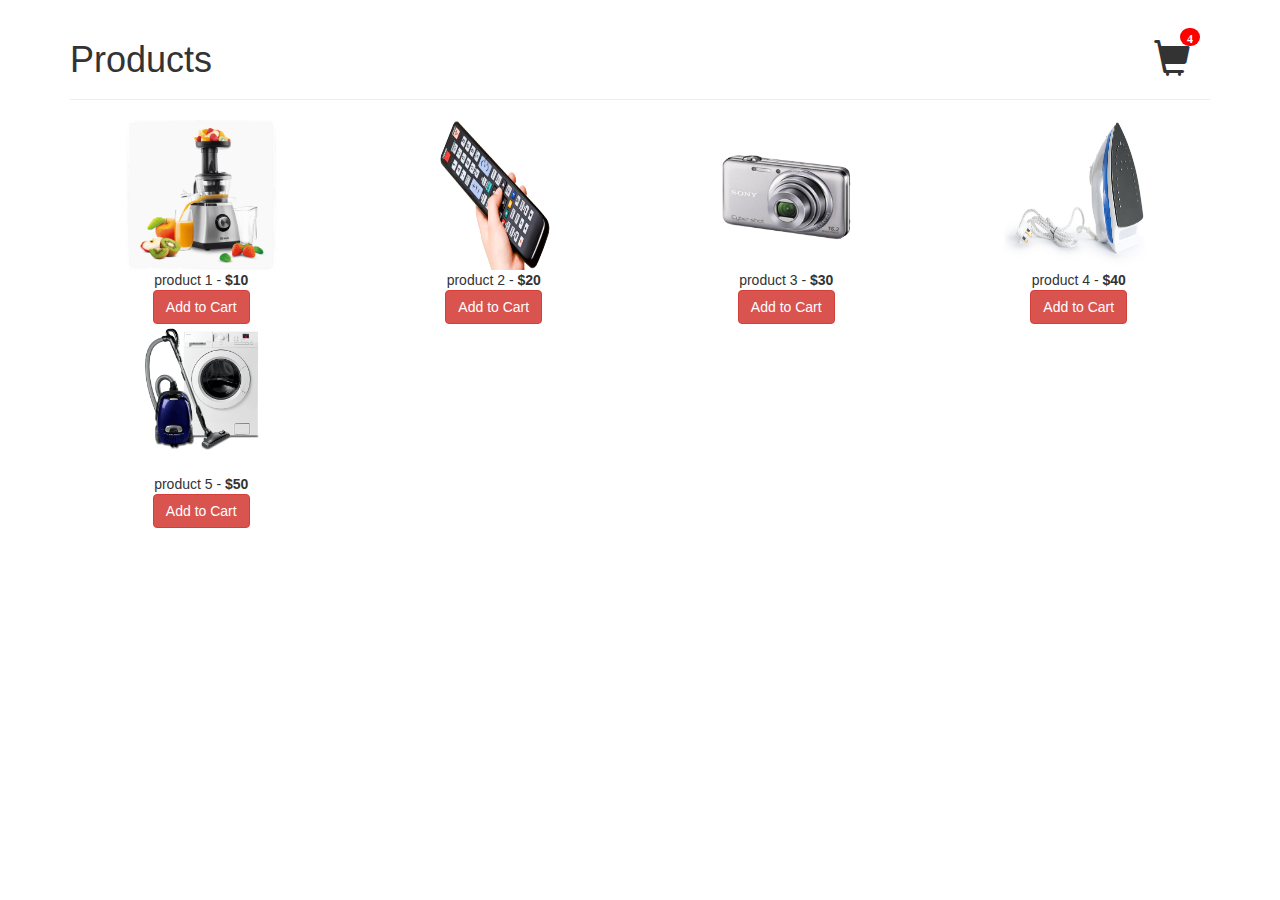
<file: jquery.mycart-master/jquery.mycart-master/index.html>
<html>

<head>
  <title>My Cart</title>
  <link rel="stylesheet" href="css/bootstrap.min.css">
  <style>
  .badge-notify{
    background:red;
    position:relative;
    top: -20px;
    right: 10px;
  }
  .my-cart-icon-affix {
    position: fixed;
    z-index: 999;
  }
  </style>
</head>

<body class="container">

  <div class="page-header">
    <h1>Products
      <div style="float: right; cursor: pointer;">
        <span class="glyphicon glyphicon-shopping-cart my-cart-icon"><span class="badge badge-notify my-cart-badge"></span></span>
      </div>
    </h1>
  </div>

  

  <div class="row">
    <div class="col-md-3 text-center">
      <img src="images/img_1.png" width="150px" height="150px">
      <br>
      product 1 - <strong>$10</strong>
      <br>
      <button class="btn btn-danger my-cart-btn" data-id="1" data-name="product 1" data-summary="summary 1" data-price="10" data-quantity="1" data-image="images/img_1.png">Add to Cart</button>
    </div>

    <div class="col-md-3 text-center">
      <img src="images/img_2.png" width="150px" height="150px">
      <br>
      product 2 - <strong>$20</strong>
      <br>
      <button class="btn btn-danger my-cart-btn" data-id="2" data-name="product 2" data-summary="summary 2" data-price="20" data-quantity="1" data-image="images/img_2.png">Add to Cart</button>
    </div>

    <div class="col-md-3 text-center">
      <img src="images/img_3.png" width="150px" height="150px">
      <br>
      product 3 - <strong>$30</strong>
      <br>
      <button class="btn btn-danger my-cart-btn" data-id="3" data-name="product 3" data-summary="summary 3" data-price="30" data-quantity="1" data-image="images/img_3.png">Add to Cart</button>
    </div>

    <div class="col-md-3 text-center">
      <img src="images/img_4.png" width="150px" height="150px">
      <br>
      product 4 - <strong>$40</strong>
      <br>
      <button class="btn btn-danger my-cart-btn" data-id="4" data-name="product 4" data-summary="summary 4" data-price="40" data-quantity="1" data-image="images/img_4.png">Add to Cart</button>
    </div>

    <div class="col-md-3 text-center">
      <img src="images/img_5.png" width="150px" height="150px">
      <br>
      product 5 - <strong>$50</strong>
      <br>
      <button class="btn btn-danger my-cart-btn" data-id="5" data-name="product 5" data-summary="summary 5" data-price="50" data-quantity="1" data-image="images/img_5.png">Add to Cart</button>
    </div>

  </div>


  <script src="js/jquery-2.2.3.min.js"></script>
  <script type='text/javascript' src="js/bootstrap.min.js"></script>
  <script type='text/javascript' src="js/jquery.mycart.js"></script>
  <script type="text/javascript">
  $(function () {

    var goToCartIcon = function($addTocartBtn){
      var $cartIcon = $(".my-cart-icon");
      var $image = $('<img width="30px" height="30px" src="' + $addTocartBtn.data("image") + '"/>').css({"position": "fixed", "z-index": "999"});
      $addTocartBtn.prepend($image);
      var position = $cartIcon.position();
      $image.animate({
        top: position.top,
        left: position.left
      }, 500 , "linear", function() {
        $image.remove();
      });
    }

    $('.my-cart-btn').myCart({
      currencySymbol: '$',
      classCartIcon: 'my-cart-icon',
      classCartBadge: 'my-cart-badge',
      classProductQuantity: 'my-product-quantity',
      classProductRemove: 'my-product-remove',
      classCheckoutCart: 'my-cart-checkout',
      affixCartIcon: true,
      showCheckoutModal: true,
      numberOfDecimals: 2,
      cartItems: [
        {id: 1, name: 'product 1', summary: 'summary 1', price: 10, quantity: 1, image: 'images/img_1.png'},
        {id: 2, name: 'product 2', summary: 'summary 2', price: 20, quantity: 2, image: 'images/img_2.png'},
        {id: 3, name: 'product 3', summary: 'summary 3', price: 30, quantity: 1, image: 'images/img_3.png'}
      ],
      clickOnAddToCart: function($addTocart){
        goToCartIcon($addTocart);
      },
      afterAddOnCart: function(products, totalPrice, totalQuantity) {
        console.log("afterAddOnCart", products, totalPrice, totalQuantity);
      },
      clickOnCartIcon: function($cartIcon, products, totalPrice, totalQuantity) {
        console.log("cart icon clicked", $cartIcon, products, totalPrice, totalQuantity);
      },
      checkoutCart: function(products, totalPrice, totalQuantity) {
        var checkoutString = "Total Price: " + totalPrice + "\nTotal Quantity: " + totalQuantity;
        checkoutString += "\n\n id \t name \t summary \t price \t quantity \t image path";
        $.each(products, function(){
          checkoutString += ("\n " + this.id + " \t " + this.name + " \t " + this.summary + " \t " + this.price + " \t " + this.quantity + " \t " + this.image);
        });
        
      },
      getDiscountPrice: function(products, totalPrice, totalQuantity) {
        
        return totalPrice * 0.5;
      }
    });

    $("#addNewProduct").click(function(event) {
      var currentElementNo = $(".row").children().length + 1;
      $(".row").append('<div class="col-md-3 text-center"><img src="images/img_empty.png" width="150px" height="150px"><br>product ' + currentElementNo + ' - <strong>$' + currentElementNo + '</strong><br><button class="btn my-cart-btn" data-id="' + currentElementNo + '" data-name="product ' + currentElementNo + '" data-summary="summary ' + currentElementNo + '" data-price="' + currentElementNo + '" data-quantity="1" data-image="images/img_empty.png">Add to Cart</button><a href="#" class="btn btn-info">Details</a></div>')
    });
  });
  </script>

</body>

</html>
</file>
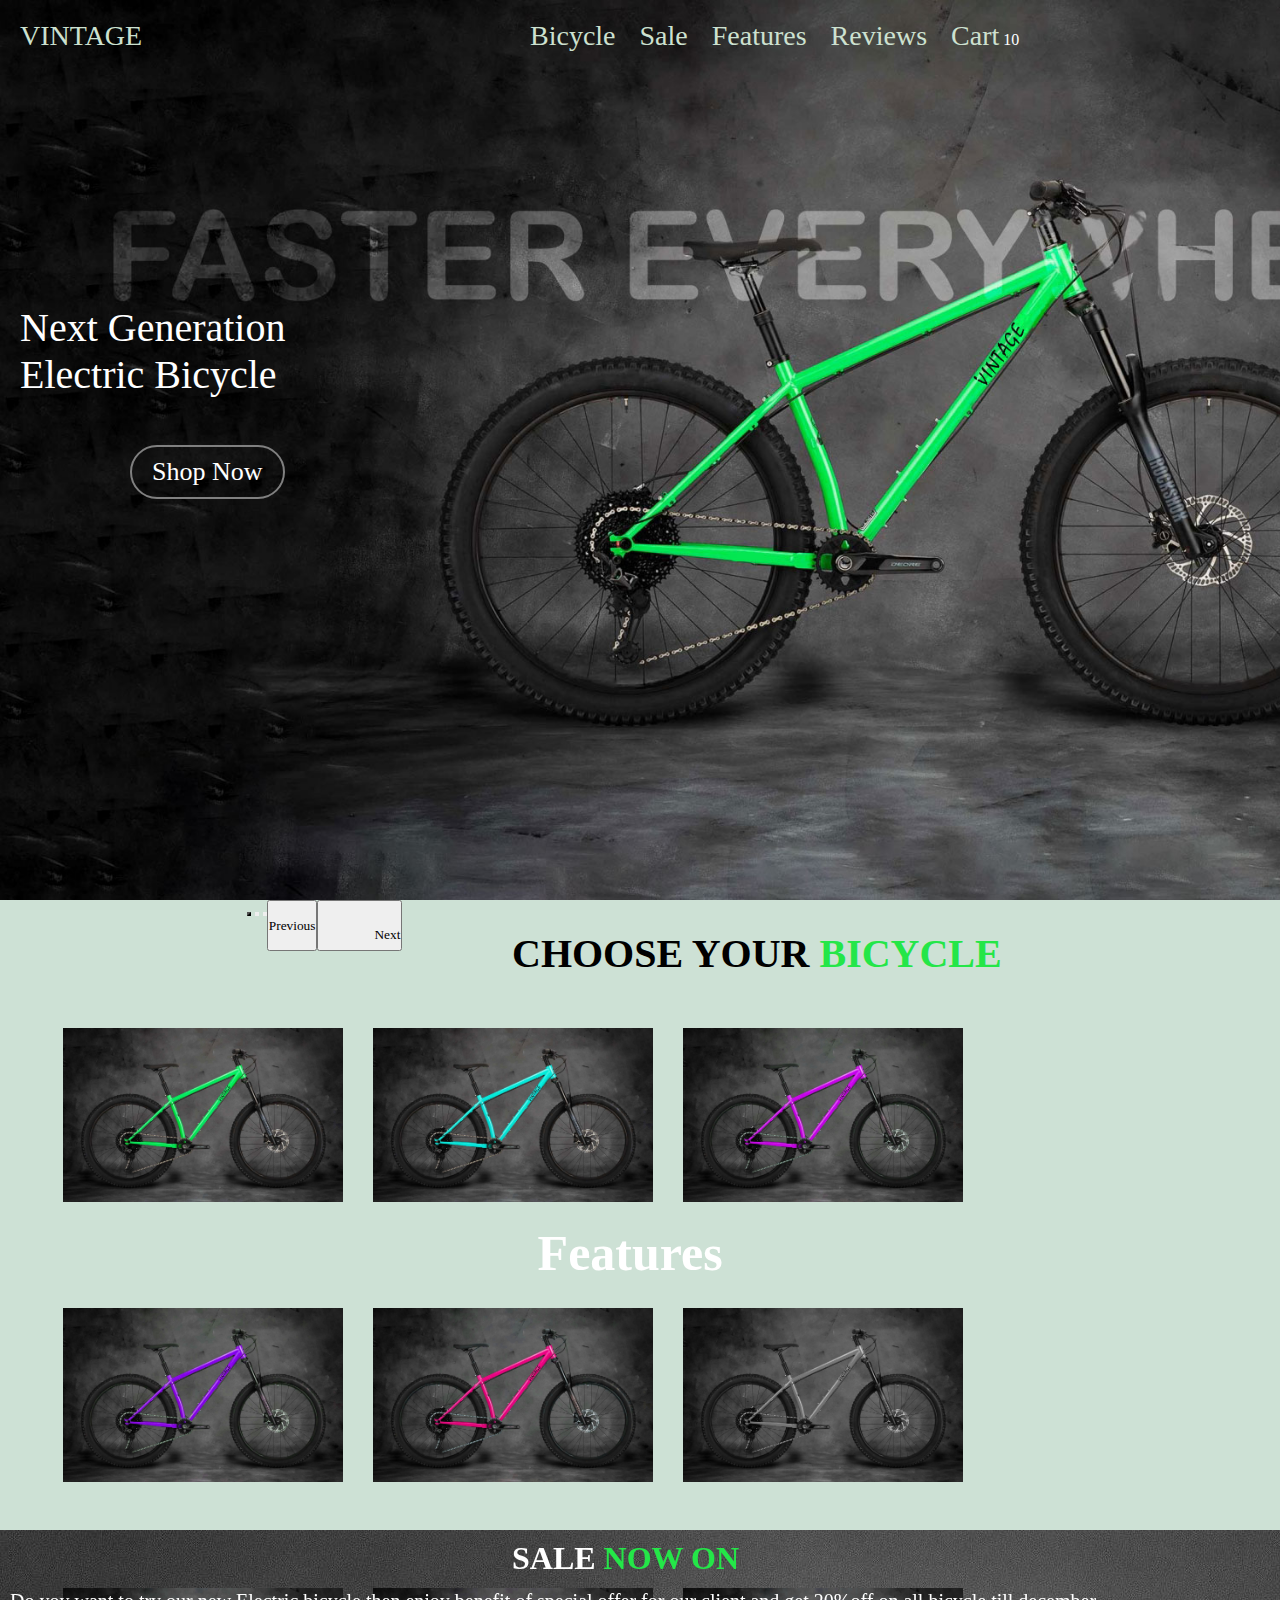
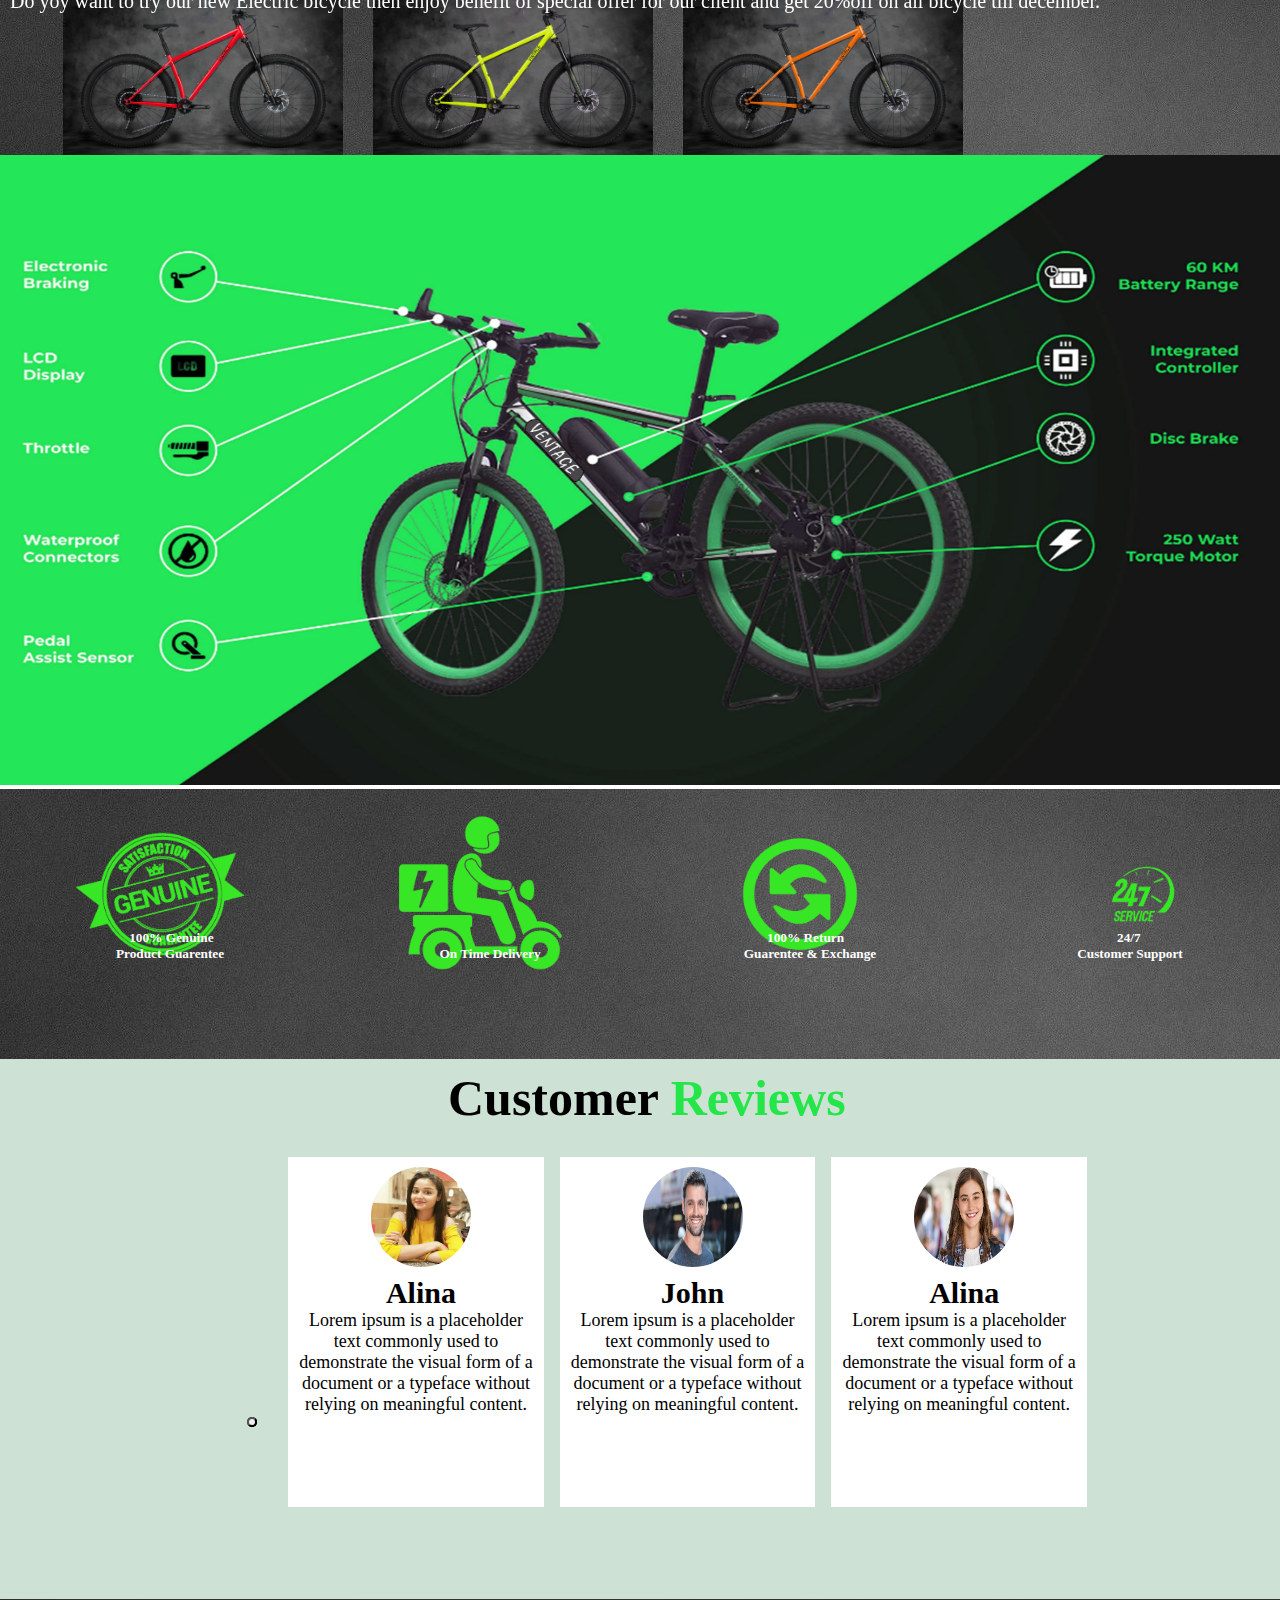
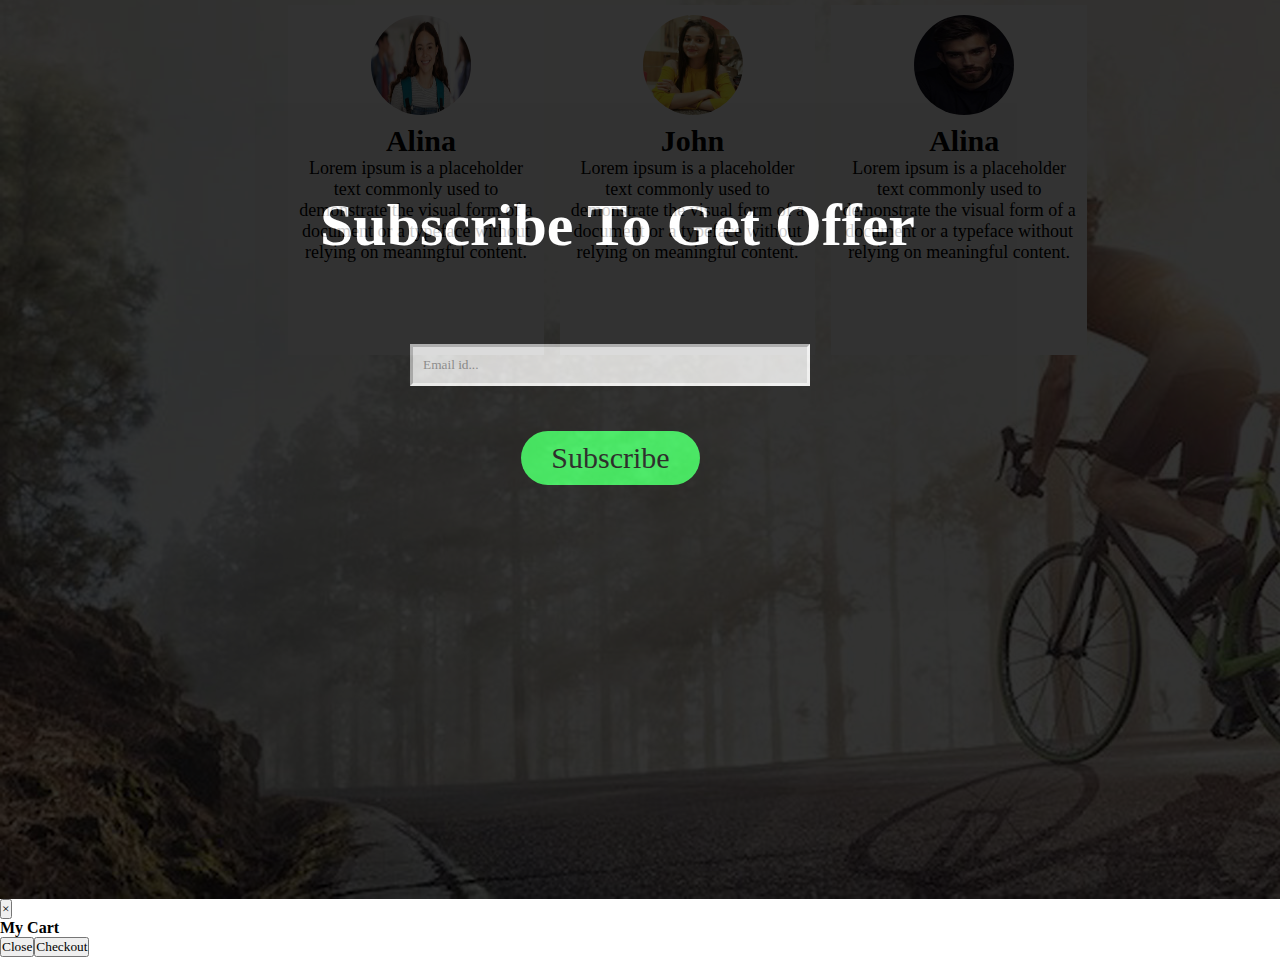
<file: bicycle.html>
<!doctype html>
<html>
<head>
	<meta name="viewport" content="width=device-width, initial-scale=1.0">
<meta charset="utf-8">
<title>Vintage bicycle</title>
	<script type="text/javascript" src="bicycle.js"></script>

<link href="bi.css" rel="stylesheet" type="text/css">
	<!-- CSS only -->
<link href="https://cdn.jsdelivr.net/npm/bootstrap@5.2.3/dist/css/bootstrap.min.css" rel="stylesheet" integrity="sha384-rbsA2VBKQhggwzxH7pPCaAqO46MgnOM80zW1RWuH61DGLwZJEdK2Kadq2F9CUG65" crossorigin="anonymous">
	<!-- JavaScript Bundle with Popper -->
<script src="https://cdn.jsdelivr.net/npm/bootstrap@5.2.3/dist/js/bootstrap.bundle.min.js" integrity="sha384-kenU1KFdBIe4zVF0s0G1M5b4hcpxyD9F7jL+jjXkk+Q2h455rYXK/7HAuoJl+0I4" crossorigin="anonymous"></script>
	<link rel="stylesheet" href="https://cdnjs.cloudflare.com/ajax/libs/font-awesome/6.1.2/css/all.min.css" integrity="sha512-1sCRPdkRXhBV2PBLUdRb4tMg1w2YPf37qatUFeS7zlBy7jJI8Lf4VHwWfZZfpXtYSLy85pkm9GaYVYMfw5BC1A==" crossorigin="anonymous" referrerpolicy="no-referrer" />
	
	<link href="responsive.css" rel="stylesheet" type="text/css">
<script type="text/javascript" src="jquery.mycart-master/jquery.mycart-master/js/jquery-2.2.3.min.js"></script>
<script type="text/javascript" src="jquery.mycart-master/jquery.mycart-master/js/bootstrap.min.js"></script>
<script type="text/javascript" src="jquery.mycart-master/jquery.mycart-master/js/jquery.mycart.js"></script>
<script type="text/javascript" src="jquery.mycart-master/jquery.mycart-master/js/jquery.mycart.min.js"></script>

<script type="text/javascript" src="top.js"></script>
	
	<script type="text/javascript" src="add-to-cart.js"></script>
	

</head>

<body>
	<button id="Btn" onclick="gobacktotop()"><i class="fa-solid fa-arrow-up arrow"></i></button>
	<header>
		<div class="bg">
			<nav>
				<a href="#" class="logo">VINTAGE</a>
				<input type="checkbox" id="check">
				<label for="check" class="menu-btn">
					<i class="fas fa-bars"></i>
				
				</label>
				<ul>
				<li><a href="#choose">Bicycle</a></li>
				<li><a href="#sale">Sale</a></li>
				<li><a href="#features">Features</a></li>
				<li><a href="#review">Reviews</a></li>
				<li><a href="#" class="glyphicon glyphicon-shopping-cart my-cart-icon">Cart</a>
					<span style="color:white;" class="badge badge-notify my-cart-badge">1</span></li>
				</ul>
			</nav>	
			
			<h1>Next Generation<br> Electric Bicycle</h1>
			<button><a href="#choose">Shop Now</a></button>
		
		</div>
	</header>
	
	<section class="choose" id="choose">
		<h1>CHOOSE YOUR <font color="#24e648">BICYCLE</font></h1>
		
		<div id="carouselExampleIndicators" class="carousel slide" data-bs-ride="true">
  <div class="carousel-indicators">
    <button type="button" data-bs-target="#carouselExampleIndicators" data-bs-slide-to="0" class="active" aria-current="true" aria-label="Slide 1"></button>
    <button type="button" data-bs-target="#carouselExampleIndicators" data-bs-slide-to="1" aria-label="Slide 2"></button>
    <button type="button" data-bs-target="#carouselExampleIndicators" data-bs-slide-to="2" aria-label="Slide 3"></button>
  </div>
			<div class="bi_carousel">
  <div class="carousel-inner">
    <div class="carousel-item active">
		<div class="carousel">
			<div class="flipbox">
				<div class="flipbox-inner">
					<div class="flipbox-front">
      					<img src="images/bicycle1.jpg" class="d-block w-10" alt="...">
					</div>
					<div class="flipbox-back">
						<img src="images/bicycle1.jpg">
						<h5>Electric Bicycle</h5>	
						<h1>Rs.16000</h1>
						<button class="btn my-cart-btn" data-id="1" data-name="Electric Bicycle" data-summary="summary 1" data-price="16000" data-quantity="1" data-image="images/bicycle1.jpg">Add to cart</button>
					</div>
				</div>
			</div>
     <div class="flipbox">
				<div class="flipbox-inner">
					<div class="flipbox-front">
      					<img src="images/bicycle2.jpg" class="d-block w-10" alt="...">
					</div>
					<div class="flipbox-back">
						<img src="images/bicycle2.jpg">
						<h5>Electric Bicycle</h5>	
						<h1>Rs.16000</h1>
						<button class="btn my-cart-btn" data-id="2" data-name="Electric Bicycle" data-summary="summary 2" data-price="16000" data-quantity="1" data-image="images/bicycle2.jpg">Add to cart</button>
					</div>
				</div>
			</div>
     <div class="flipbox">
				<div class="flipbox-inner">
					<div class="flipbox-front">
      					<img src="images/bicycle3.jpg" class="d-block w-10" alt="...">
					</div>
					<div class="flipbox-back">
						<img src="images/bicycle3.jpg">
						<h5>Electric Bicycle</h5>					  
						<h1>Rs.16000</h1>
						<button class="btn my-cart-btn" data-id="3" data-name="Electric Bicycle" data-summary="summary 3" data-price="16000" data-quantity="1" data-image="images/bicycle3.jpg">Add to cart</button>
					</div>
				</div>
			</div>
    </div></div>
    <div class="carousel-item">
		<div class="carousel">
     <div class="flipbox">
				<div class="flipbox-inner">
					<div class="flipbox-front">
      					<img src="images/bicycle4.jpg" class="d-block w-10" alt="...">
					</div>
					<div class="flipbox-back">
						<img src="images/bicycle4.jpg">
						<h5>Electric Bicycle</h5>	
						<h1>Rs.16000</h1>
						<button class="btn my-cart-btn" data-id="4" data-name="Electric Bicycle" data-summary="summary 4" data-price="16000" data-quantity="1" data-image="images/bicycle4.jpg">Add to cart</button>
					</div>
				</div>
			</div>
      <div class="flipbox">
				<div class="flipbox-inner">
					<div class="flipbox-front">
      					<img src="images/bicycle5.jpg" class="d-block w-10" alt="...">
					</div>
					<div class="flipbox-back">
						<img src="images/bicycle5.jpg">
						<h5>Electric Bicycle</h5>	
						<h1>Rs.16000</h1>
						<button class="btn my-cart-btn" data-id="5" data-name="Electric Bicycle" data-summary="summary 5" data-price="16000" data-quantity="1" data-image="images/bicycle5.jpg">Add to cart</button>
					</div>
				</div>
			</div>
      <div class="flipbox">
				<div class="flipbox-inner">
					<div class="flipbox-front">
      					<img src="images/bicycle10.jpg" class="d-block w-10" alt="...">
					</div>
					<div class="flipbox-back">
						<img src="images/bicycle10.jpg">
						<h5>Electric Bicycle</h5>	
						<h1>Rs.16000</h1>
						<button class="btn my-cart-btn" data-id="6" data-name="Electric Bicycle" data-summary="summary 6" data-price="16000" data-quantity="1" data-image="images/bicycle10.jpg">Add to cart</button>
					</div>
				</div>
			</div>
    </div></div>
    <div class="carousel-item">
     <div class="carousel">
     <div class="flipbox">
				<div class="flipbox-inner">
					<div class="flipbox-front">
      					<img src="images/bicycle7.jpg" class="d-block w-10" alt="...">
					</div>
					<div class="flipbox-back">
						<img src="images/bicycle7.jpg">
						<h5>Electric Bicycle</h5>	
						<h1>Rs.16000</h1>
						<button class="btn my-cart-btn" data-id="7" data-name="Electric Bicycle" data-summary="summary 7" data-price="16000" data-quantity="1" data-image="images/bicycle7.jpg">Add to cart</button>
					</div>
				</div>
			</div>
     <div class="flipbox">
				<div class="flipbox-inner">
					<div class="flipbox-front">
      					<img src="images/bicycle8.jpg" class="d-block w-10" alt="...">
					</div>
					<div class="flipbox-back">
						<img src="images/bicycle8.jpg">
						<h5>Electric Bicycle</h5>	
						<h1>Rs.16000</h1>
						<button class="btn my-cart-btn" data-id="8" data-name="Electric Bicycle" data-summary="summary 8" data-price="16000" data-quantity="1" data-image="images/bicycle8.jpg">Add to cart</button>
					</div>
				</div>
			</div>
      <div class="flipbox">
				<div class="flipbox-inner">
					<div class="flipbox-front">
      					<img src="images/bicycle9.jpg" class="d-block w-10" alt="...">
					</div>
					<div class="flipbox-back">
						<img src="images/bicycle9.jpg">
						<h5>Electric Bicycle</h5>	
						<h1>Rs.16000</h1>
						<button class="btn my-cart-btn" data-id="9" data-name="Electric Bicycle" data-summary="summary 9" data-price="16000" data-quantity="1" data-image="images/bicycle9.jpg">Add to cart</button>
					</div>
				</div>
			</div>
		</div></div>
  </div></div>
  <button class="carousel-control-prev" type="button" data-bs-target="#carouselExampleIndicators" data-bs-slide="prev">
     <i class="fa-solid fa-angle-left left" aria-hidden="true"></i>
    <span class="visually-hidden">Previous</span>
  </button>
  <button class="carousel-control-next" type="button" data-bs-target="#carouselExampleIndicators" data-bs-slide="next">
    <i class="fa-solid fa-angle-right right" aria-hidden="true"></i>
    <span class="visually-hidden">Next</span>
  </button>

	</div>	
	</section>
	
	<section class="sale" id="sale">
		<h2>SALE <font color="#24e648">NOW ON</font></h2>
		<p>Do yoy want to try our new Electric bicycle then enjoy benefit of special offer for our client and get 20%off on all bicycle till december.</p>	
		<h1 id="offer"></h1>
	</section>
	
	<section class="features" id="features">
		<h1>Features</h1>
		<img src="images/feature.jpg">
		
	</section>
	<section class="delivery">
		<div class="delivery-logo">
		<div class="dlogo">
		<img src="images/geniun-logo.png">
		<h5>&nbsp;&nbsp;&nbsp;&nbsp;100% Genuine<br> 
Product Guarentee</h5>
			</div>
		<div class="dlogo">
		<img src="images/delivery-logo.png">
			<h5><br>On Time Delivery</h5>
			</div>
			<div class="dlogo">
		<img src="images/return-logo.png">
				<h5>&nbsp;&nbsp;&nbsp;&nbsp;&nbsp;&nbsp; 100% Return <br>
Guarentee & Exchange</h5>
			</div>
				<div class="dlogo">
		<img class="logo2" src="images/service-logo.png">
					 <h5>&nbsp;&nbsp;&nbsp;&nbsp;&nbsp;&nbsp;&nbsp;&nbsp;&nbsp;&nbsp;&nbsp;&nbsp;24/7 <br>
					Customer Support</h5>
			</div>
	
	
	</div>
	</section>
	
	<section class="review" id="review">
		<h1>Customer <font color="#24e648">Reviews</font></h1>
		<div id="carouselExampleDark" class="carousel carousel-dark slide" data-bs-ride="carousel">
  <div class="carousel-indicators review-indicators">
    <button type="button" data-bs-target="#carouselExampleDark" data-bs-slide-to="0" class="active" aria-current="true" aria-label="Slide 1"></button>
    <button type="button" data-bs-target="#carouselExampleDark" data-bs-slide-to="1" aria-label="Slide 2"></button>
    <button type="button" data-bs-target="#carouselExampleDark" data-bs-slide-to="2" aria-label="Slide 3"></button> 
	 
  </div>
  <div class="carousel-inner">
    <div class="carousel-item active">
		<div class="review_container">
		<div class="box">
    		  <img src="images/r1.jpg" alt="First slide">
				<h3>Alina</h3>
				<p> Lorem ipsum is a placeholder text commonly used to demonstrate the visual form of a document or a typeface without relying on meaningful content.</p>
    </div>

	  	<div class="box">
    		  <img src="images/r2.jpg" alt="First slide">
				<h3>John</h3>
				<p> Lorem ipsum is a placeholder text commonly used to demonstrate the visual form of a document or a typeface without relying on meaningful content.</p>
    </div>
		<div class="box">
    		  <img src="images/r3.jpg" alt="First slide">
				<h3>Alina</h3>
				<p> Lorem ipsum is a placeholder text commonly used to demonstrate the visual form of a document or a typeface without relying on meaningful content.</p>
    </div>
	  </div>
	  </div>
    <div class="carousel-item">
		<div class="review_container">
		<div class="box">
    		  <img src="images/r4.jpg" alt="First slide">
				<h3>Alina</h3>
				<p> Lorem ipsum is a placeholder text commonly used to demonstrate the visual form of a document or a typeface without relying on meaningful content.</p>
    </div>

	  	<div class="box">
    		  <img src="images/r1.jpg" alt="First slide">
				<h3>John</h3>
				<p> Lorem ipsum is a placeholder text commonly used to demonstrate the visual form of a document or a typeface without relying on meaningful content.</p>
    </div>
		<div class="box">
    		  <img src="images/r6.jpg" alt="First slide">
				<h3>Alina</h3>
				<p> Lorem ipsum is a placeholder text commonly used to demonstrate the visual form of a document or a typeface without relying on meaningful content.</p>
    </div>
	  </div>
    </div>
    
  </div>
  
</div>
	
		
	</section>
	
	<footer>
		<div class="footerimage">
		
		<div class="fimage">
		
		
		
		<h1>Subscribe To Get Offer</h1>
		<form>	
			<table>
				<tr>
			<td><input type="text" placeholder="Email id..." id="email"></td></tr>
				<tr>
		<td><button>Subscribe</button></td>	</tr>
		</table></form></div>	</div>
	</footer>
</body>
</html>
</file>
<file: bi.css>
*
{
	box-sizing:border-box;
	margin:0px;
	padding:0px;
	font-family:Calibri;
}
#check
{
	display: none;
}
nav .menu-btn
{
	color:white;
	font-size:18px;
	margin-left:130px;
	cursor: pointer;
	display: none;
	margin-top:-10px;
}
.arrow
{
	font-size:32px;
	color:white;
}
.arrowbtn
{
	display: none;
}
#Btn
{
	background-image: url("images/bg.jpg");
	position:fixed;
	right:20px;
	bottom:20px;
	opacity: 0;
	cursor:pointer;
	border:none;
	height:50px;
	width:50px;
	padding:10px;
	transition-duration:2s;
	z-index:99;
}

#Btn:hover ,.arrow:hover
{
	background:none;
	color:black;
}
.bg
{
	background-image: url("images/bicycle-header.jpg");
	width:100%;
	height:100vh;
	background-size:cover;
	background-repeat:no-repeat;
}

nav
{
	padding:20px;
	margin-left:50%;
	display:flex;
}
nav li 
{
	display:inline-block;
}
nav a
{
	text-decoration:none;
	font-size:22px;
	margin-left:50px;
	color:#cde1d0;
	font-family:Calibri;
}
nav a:hover
{
	color:#cde1d0;
}
nav ul li::after
{
	content:'';
	width:0%;
	height:2px;
	background:grey;
	display:block;
	margin:5px 40px;
	transition:0.5s;
}
nav ul li:hover::after
{
	width:70%;
}
.logo
{
	position:absolute;
	margin-left:-50%;
	font-size: 28px;
	font-family: Mistral;
}

.bg h1
{
	color:#fff;
	position:absolute;
	margin-top:18%;
	font-size:60px;
	font-weight: 200;
	margin-left:20px;
}
.bg button a 
{
	text-decoration:none;
	color:white;
}
.bg button
{
	position:absolute;
	margin-top:29%;
	font-size:22px;
	margin-left:130px;
	padding:10px 20px;
	border-radius:30px;
	border:2px solid grey;
	background:none;
	color:white;
}
.bg button:hover
{
	background:#24e648;
	border:none;
	cursor: pointer;
}

.choose
{
	height:70vh;
	width:100%;
	background-color:#cde1d5;
	position:relative;
	
}
.choose h1
{
	margin-left:40%;
	position:absolute;
	margin-top:30px;
	
	font-weight: bold;
}

.bi_carousel
{
	position:absolute;
	margin-top:10%;
	margin-left:8%;
	overflow: hidden;
}

.carousel
{
	display:flex;
	flex-direction: row;
	
}

.carousel img
{
	width:400px;
	margin-left:20px;
}
.left
{
	position:absolute;
	margin-top:550px;
	font-size:40px;
	
}

.right
{
	margin-top:550px;
	font-size: 40px;
}

.carousel-indicators
{
	top:430px;
	
}
.carousel-indicators button.active
	{
		background-color:grey;
		
	}


.flipbox
{
	width:400px;
	height:300px ;
	background-color:transparent;
	perspective: 1000px;
	margin-right: 20px;
	
}
.flipbox-inner
	{
		position:relative;
		height:100%;
		width:100%;
		transition:transform 0.8s;
		transform-style:preserve-3d;
		text-align:center;
	}
	.flipbox:hover .flipbox-inner
	{
		transform:rotateY(180deg);
		cursor:pointer;
	}

	.flipbox-front , .flipbox-back
	{
		position:absolute;
		width:90%;		
		height:90%;
		backface-visibility: hidden;
	}

	.flipbox-back
	{
		height:250px;
		transform: rotateY(180deg);
		background:transparent;
	
	}
.flipbox-back img
{
	width:250px;
	text-align:center;
	margin-left:10px;
	
}
.flipbox-back button
{
	position:absolute;
	top:80%;
	right:38%;
	font-size:16px;
	padding:10px;
	border:1px solid grey;
	border-radius:30px;
	
}
.flipbox-back button:hover
{
	background:#24e648;
	cursor:pointer;
	border:none;
}
.flipbox-back h1
{
	font-size:18px;
	position:absolute;
	top:58%;
}


.sale
{
	width:100%;
	height:40vh;
	background-image:url("images/bg.jpg");
}
.sale h2
{
	font-size:32px;
	position:absolute;
	margin-left: 40%;
	color:#fff;
	margin-top:20px;
}
.sale p
{
	font-size:22px;
	color:#fff;
	position: absolute;
	margin-top:80px;
	margin-left:150px;
}
.sale h1
{
	font-size:60px;
	position:absolute;
	margin-top: 150px;
	color:#24e648;
	margin-left: 28%;
}
.features img
{
	width:100%;
	height:100vh;
	position:relative;	
}
.features h1
{
	position:absolute;
	top:212%;
	left:40%;
	z-index:99;
	color:white;
}
.delivery
{
	height:30vh;
	width:100%;
	background-image: url("images/bg.jpg");
	
}

.dlogo
{
	height:240px;
	width:200px;
	display: flex;
	justify-content: space-around;
}
.logo2
{
	width:300px;
	height:300px;
	margin-top:-40px;
	margin-left:40px;
					 
}
.dlogo h5
{
	position:absolute;
	margin-left:20px;
	color:#fff;
	margin-top:11%;
}

.delivery-logo
{
display:flex;
	flex-direction: row;
	justify-content: space-around;	
}
.delivery img
{
	margin-top:20px;
	height:170px;
	width:170px;
}

.review
{
	width:100%;
	height:70vh;
	background-color:#cde1d5;
}
.review_container
{
	display:flex;
	flex-direction: row;
	margin-left:10%;
}
.review .box
{
	height:300px;
	width:300px;
	background:white;
	text-align:center;
	margin-left:5%;
	margin-top:10%;
	padding:20px;
}
.box img
{
	height:100px;
	width:100px;
	border-radius:50%;
	margin-left:-10px;
}
.box h3
{
	margin-left:-10px;
}
.review .carousel-indicators button
{
	margin-top:3%;
	border-radius:50%;
	height:10px;
	width:10px;
}
.review h1
{
	margin-left:40%;
	position:absolute;
	margin-top:40px;
}
.footerimage
{
	background-image: url("images/footer.jpg");
	width:100%;
	height:100vh;
	background-size:cover;
	bacground-repeat:no-repeat;
	z-index: 99;
}

.fimage
{
	width:100%;
	height:100vh;
	background-size:cover;
	background-color:black;
	opacity:80%;
}
footer h1
{
	position:absolute;
	margin-top:15%;
	color:white;
	margin-left:32%;
	font-size:60px;
}
footer table
{
	position:absolute;
	margin-top:22%;
	margin-left:28%;
	font-size:24px;
}
footer table input
{
	margin:10px;
	width:400px;
	padding:5px;
	margin-left:28%;
	background:lightgrey;
	border:inset;
}
footer button
{
	margin-left:55%;
	margin-top:30px;
	background:none;
	font-size:26px;
	padding:10px 30px;
	border-radius:40px;
	background-color: #24e648;
	border:none;
}
footer button:hover
{
	cursor:pointer;
	background: none;
	border:1px solid black;
}
</file>
<file: responsive.css>
@media only screen and (max-width: 480px), only screen and (max-device-width: 480px)
{
	nav .menu-btn
	{
		display: block;
	}
	nav ul
	{
		position:fixed;
		top:30px;
		left:-100%;
		background:url("images/bg.jpg");
		height:40vh;
		width:100%;
		z-index:99;
		transition:all 0.3s ease;
	}
	#check:checked ~ .menu-btn i:before
	{
		content: "\f00d";
	}
	nav ul li 
	{
		display:block;
		margin:10px 70px;
	}
	nav a:hover
{
	color:dodgerblue;
}
	nav span
	{
		position:absolute;
		margin-left:80px;
		margin-top:-30px;
	}
nav ul li::after
{
	background:grey;
	display:block;
	margin:5px 40px;
	transition:0.5s;
}
nav ul li:hover::after
{
	width:35%;
}
	nav ul li a
	{
		font-size:20px;
		color:white;
		display:block;
	}
	#check:checked ~ ul
	{
		left:0%;
	}
	nav .logo
	{
		font-size:18px;
		margin-top:-10px;
	}
	.bg
	{
		height:30vh;
	}
	
	.bg h1
	{
	margin-top:12%;
	font-size:18px;
	margin-left:5px;
	}

.bg button
{
	margin-top:24%;
	font-size:12px;
	margin-left:18px;
	padding:2px 5px;
	
}
	.choose
{
	max-height:20vh;
	max-width:100%;
}
.choose h1
{
	margin-left:30%;
	margin-top:10px;
	font-size:16px;
}

.bi_carousel
{
	margin-top:10%;
	margin-left:2%;
}

.carousel
{
	margin-left:5px;
}

.carousel img
{
	max-width:100px;
	margin-left:10px;
	
}
.left
{
	display: none;
}

.right
{
	display: none;
}

.carousel-indicators
{
	top:110px;
	max-width:50px;
	left:100px;
}
.flipbox
{
	max-width:100px;
	max-height:100px ;
	margin-right: 10px;
}
.flipbox-inner
	{
		max-height:100%;
		max-width:100%;
	}
	
	.flipbox-front , .flipbox-back
	{
		position:absolute;
		max-width:90%;		
		height:90%;
		backface-visibility: hidden;
	}

	.flipbox-back
	{
		height:100px;
		transform: rotateY(180deg);
		background:transparent;
	
	}
.flipbox-back img
{
	max-width:50px;
	
	
}
.flipbox-back button
{
	top:60%;
	right:25%;
	font-size:8px;
	padding:2px;
	
}
.flipbox-back h1
{
	font-size:12px;
	top:32%;
}
	.flipbox-back h5
	{
		font-size:10px;
		margin-left:10px;
	}
	
.sale
{
	height:18vh;
}
.sale h2
{
	font-size:16px;
	margin-top:10px;
}
.sale p
{
	font-size:12px;
	margin-top:35px;
	margin-left:10px;
}
.sale h1
{
	font-size:20px;
	margin-top: 80px;
	margin-left: 16%;
}	
	.features img
{
	position: relative;
	height:30vh;	
}
.features h1
{
	position:absolute;
	font-size:20px;
	top:69%;
	left:42%;
}
	.delivery
{
	height:15vh;
}
.dlogo
{
	max-height:20px;
	max-width:20px;
}
	.logo2
{
	max-width:100%;
	max-height:400px;
	margin-top:-40px;
	margin-left:20px;
					 
}
.dlogo h5
{
	margin-left:10px;
	margin-top:18%;
	font-size:8px;
}

.delivery img
{
	margin-top:20px;
	max-height:50px;
	max-width:50px;
}

	.review
{
	max-width:100%;
	max-height:33vh;
}
.review_container
{
	display: center;
	margin-left:8%;

}
.review .box
{
	height:150px;
	max-width:100px;
	margin-left:2%;
	margin-top:12%;
	padding:10px;
}
.box img
{
	max-height:50px;
	max-width:50px;
	margin-left:10px;
}
.box h3
{
	margin-left:10px;
	font-size:12px;
	margin-top:5px;
}
.review .carousel-indicators button
{
	margin-top:170%;
	border-radius:50%;
	max-height:5px;
	max-width:5px;
}
	.carousel-indicators
	{
		margin-left:18%;
	}
.review h1
{
	margin-left:35%;
	margin-top:10px;
	font-size:20px;
}
	.review p
	{
		font-size:6px;
	}
	.footerimage
{
	max-width:100%;
	max-height:30vh;
}

.fimage
{
	max-width:100%;
	max-height:30vh;
	
}
footer h1
{
	margin-top:15%;
	margin-left:25%;
	font-size:24px;
}
footer table
{
	margin-top:28%;
	margin-left:33%;
	font-size:24px;
}
footer table input
{

	max-width:180px;
	max-height:30px;
	padding:0px;
	margin-left:-15px;
	margin-top: -15px;
	position:absolute;
}
footer button
{
	margin-left:35%;
	margin-top:30px;
	font-size:14px;
	padding:5px 15px;
}
	.arrow
{
	font-size:16px;
}
#Btn
{
	max-height:20px;
	max-width:20px;
	padding:0px;
}
}

@media (min-width:481px) and (max-width: 1024px),  (min-device-width:481px) and (max-device-width: 1024px)
{
	nav ul
	{
		margin-left:-150px;
	}
	nav ul li a
	{
		font-size:22px;
		margin-left:20px;
	}
.bg
	{
		height:60vh;
	}
	
	.bg h1
	{
	margin-top:10%;
	font-size:32px;
	margin-left:15px;
	}

.bg button
{
	margin-top:22%;
	font-size:22px;
	margin-left:40px;
	padding:10px 20px;
	
}
	.choose
{
	max-height:50vh;
	max-width:100%;
}
.choose h1
{
	margin-left:30%;
	margin-top:10px;
	font-size:32px;
}

.bi_carousel
{
	margin-top:10%;
	margin-left:2%;
}

.carousel
{
	margin-left:20px;
}

.carousel img
{
	max-width:200px;
	margin-left:10px;
	
}
.left
{
	margin-top:250%;
	margin-left:-70px;
}

.right
{
	margin-top:250%;
	margin-left:25px;
}

.carousel-indicators
{
	top:260px;
	left:0px;
}
.flipbox
{
	max-width:200px;
	max-height:200px ;
	margin-right: 20px;
}
.flipbox-inner
	{
		max-height:100%;
		max-width:100%;
	}
	
	.flipbox-front , .flipbox-back
	{
		position:absolute;
		max-width:90%;		
		height:90%;
		backface-visibility: hidden;
	}

	.flipbox-back
	{
		height:100px;
		transform: rotateY(180deg);
		background:transparent;
	
	}
.flipbox-back img
{
	max-width:150px;
	
	
}
.flipbox-back button
{
	top:150%;
	right:28%;
	font-size:14px;
	padding:5px 10px;
	
}
.flipbox-back h1
{
	font-size:20px;
	top:110%;
}
	.flipbox-back h5
	{
		font-size:18px;
		margin-left:10px;
	}
	
	.sale
{
	height:40vh;
}
.sale h2
{
	font-size:30px;
	margin-top:15px;
}
.sale p
{
	font-size:22px;
	margin-top:65px;
	margin-left:30px;
}
.sale h1
{
	font-size:50px;
	margin-top: 150px;
	margin-left: 16%;
}
	.features img
{
	
	height:60vh;	
}
.features h1
{
	font-size:34px;
	top:152%;
	left:42%;
}
	.delivery
{
	height:35vh;
}
.dlogo
{
	max-height:150px;
	max-width:150px;
}
	.logo2
{
	max-width:100%;
	max-height:400px;
	margin-top:-40px;
	margin-left:20px;
					 
}
.dlogo h5
{
	margin-left:10px;
	margin-top:18%;
	font-size:18px;
}

.delivery img
{
	margin-top:50px;
	max-height:100px;
	max-width:100px;
}
	.review
{
	max-width:100%;
	max-height:60vh;
}
.review_container
{
	display: center;
	margin-left:8%;

}
.review .box
{
	height:250px;
	max-width:200px;
	margin-left:2%;
	margin-top:12%;
	padding:10px;
}
.box img
{
	max-height:150px;
	max-width:150px;
	margin-left:10px;
}
.box h3
{
	margin-left:10px;
	font-size:22px;
	margin-top:5px;
}
.review .carousel-indicators button
{
	margin-top:15%;
	position:absolute;
	border-radius:50%;
	max-height:20px;
	max-width:20px;
}
	.carousel-indicators
	{
		margin-left:18%;
	}
.review h1
{
	margin-left:35%;
	margin-top:10px;
	font-size:40px;
}
	.review p
	{
		font-size:12px;
	}
	.footerimage
{
	max-width:100%;
	max-height:60vh;
}

.fimage
{
	max-width:100%;
	max-height:60vh;
}
footer h1
{
	margin-top:15%;
	margin-left:25%;
	font-size:50px;
}
footer table
{
	margin-top:28%;
	margin-left:33%;
	font-size:24px;
}
footer table input
{

	max-width:400px;
	padding:10px;
	margin-left:-40px;
	margin-top: -15px;
	position:absolute;
}
footer button
{
	margin-left:40%;
	margin-top:70px;
	font-size:30px;
	padding:10px 30px;
}
		.arrow
{
	font-size:30px;
}
#Btn
{
	max-height:50px;
	max-width:50px;
	padding:0px;
}
}

@media (min-width:1024px) and (max-width: 1280px),  (min-device-width:1025px) and (max-device-width: 1280px)
{
	.bg h1 
	{
		font-size:40px;
	}
	.bg button
	{
		font-size:26px;
	}
	.choose h1
	{
		font-size:40px;
	}
	
	.bi_carousel
{
	margin-top:10%;
	margin-left:1%;
}

.carousel
{
	margin-left:20px;
}

.carousel img
{
	max-width:280px;
	margin-left:10px;
	
}
.left
{
	margin-top:250%;
	margin-left:-110px;
}

.right
{
	margin-top:250%;
	margin-left:55px;
}

.carousel-indicators
{
	top:300px;
	left:0px;
}
.flipbox
{
	max-width:280px;
	max-height:280px ;
	margin-right: 30px;
}
.flipbox-inner
	{
		max-height:100%;
		max-width:100%;
	}
	
	.flipbox-front , .flipbox-back
	{
		position:absolute;
		max-width:90%;		
		height:90%;
		backface-visibility: hidden;
	}

	.flipbox-back
	{
		height:100px;
		transform: rotateY(180deg);
		background:transparent;
	
	}
.flipbox-back img
{
	max-width:150px;
	
	
}
.flipbox-back button
{
	top:150%;
	right:30%;
	font-size:14px;
	padding:5px 10px;
	
}
.flipbox-back h1
{
	font-size:20px;
	top:110%;
	margin-left:95px;
}
	.flipbox-back h5
	{
		font-size:18px;
		margin-left:10px;
	}
	.sale
{
	height:25vh;
}
.sale h2
{
	font-size:32px;
	margin-top:10px;
}
.sale p
{
	font-size:20px;
	margin-top:60px;
	margin-left:10px;
}
.sale h1
{
	font-size:50px;
	margin-top: 130px;
	margin-left: 20%;
}	
	.features img
{
	
	height:70vh;	
}
.features h1
{
	font-size:50px;
	top:136%;
	left:42%;
}
	.review
{
	max-width:100%;
	max-height:60vh;
}
.review_container
{
	display: center;
	margin-left:3%;

}
.review .box
{
	height:350px;
	max-width:280px;
	margin-left:2%;
	margin-top:12%;
	padding:10px;
}
.box img
{
	max-height:150px;
	max-width:150px;
	margin-left:10px;
}
.box h3
{
	margin-left:10px;
	font-size:30px;
	margin-top:5px;
}
.review .carousel-indicators button
{
	margin-top:28%;
	position:absolute;
	border-radius:50%;
	max-height:20px;
	max-width:20px;
}
	.carousel-indicators
	{
		margin-left:18%;
	}
.review h1
{
	margin-left:35%;
	margin-top:10px;
	font-size:50px;
}
	.review p
	{
		font-size:18px;
	}
	footer h1
{
	margin-top:15%;
	margin-left:25%;
	font-size:60px;
}
footer table
{
	margin-top:28%;
	margin-left:35%;
	font-size:24px;
}
footer table input
{

	max-width:400px;
	padding:10px;
	margin-left:-40px;
	margin-top: -15px;
	position:absolute;
}
footer button
{
	margin-left:40%;
	margin-top:70px;
	font-size:30px;
	padding:10px 30px;
}
	nav ul
	{
		margin-left:-150px;
	}
	nav ul li a
	{
		font-size:28px;
		margin-left:20px;
	}
	nav ul li::after
{
	background:grey;
	display:block;
	margin:0px 20px;
	transition:0.5s;
}
nav ul li:hover::after
{
	width:80%;
}
}
</file>
